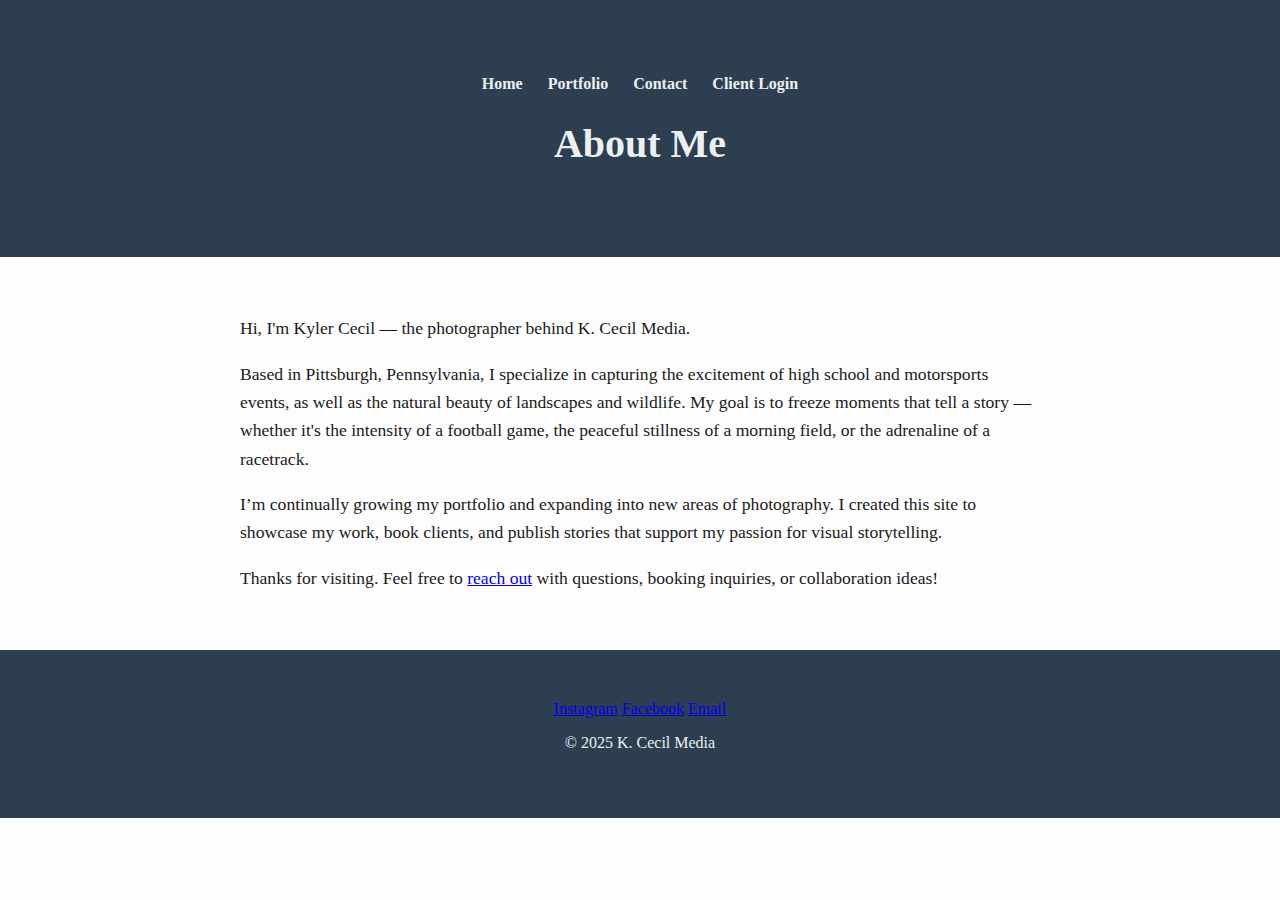
<file: about-me.html>
<!DOCTYPE html>
<html lang="en">
<head>
  <meta charset="UTF-8" />
  <meta name="viewport" content="width=device-width, initial-scale=1.0" />
  <title>About Me | K. Cecil Media</title>
  <link rel="stylesheet" href="style.css">
</head>
<body>
  <header>
    <nav>
      <ul>
        <li><a href="index.html">Home</a></li>
        <li><a href="portfolio.html">Portfolio</a></li>
        <li><a href="contact.html">Contact</a></li>
        <li><a href="gallery/john-smith-92gf7.html">Client Login</a></li>
      </ul>
    </nav>
    <div class="header-content">
      <h1>About Me</h1>
    </div>
  </header>

  <section style="max-width: 800px; margin: 0 auto; padding: 40px 20px; font-size: 1.1rem; line-height: 1.6;">
    <p>Hi, I'm Kyler Cecil — the photographer behind K. Cecil Media.</p>

    <p>Based in Pittsburgh, Pennsylvania, I specialize in capturing the excitement of high school and motorsports events, as well as the natural beauty of landscapes and wildlife. My goal is to freeze moments that tell a story — whether it's the intensity of a football game, the peaceful stillness of a morning field, or the adrenaline of a racetrack.</p>

    <p>I’m continually growing my portfolio and expanding into new areas of photography. I created this site to showcase my work, book clients, and publish stories that support my passion for visual storytelling.</p>

    <p>Thanks for visiting. Feel free to <a href="contact.html">reach out</a> with questions, booking inquiries, or collaboration ideas!</p>
  </section>

  <footer>
    <div class="social-links">
      <a href="https://instagram.com/kcecil.creatives" target="_blank">Instagram</a>
      <a href="https://www.facebook.com/kyler.cecil.9" target="_blank">Facebook</a>
      <a href="mailto:kylercecil11@gmail.com">Email</a>
    </div>
    <p>&copy; 2025 K. Cecil Media</p>
  </footer>
</body>
</html>
</file>
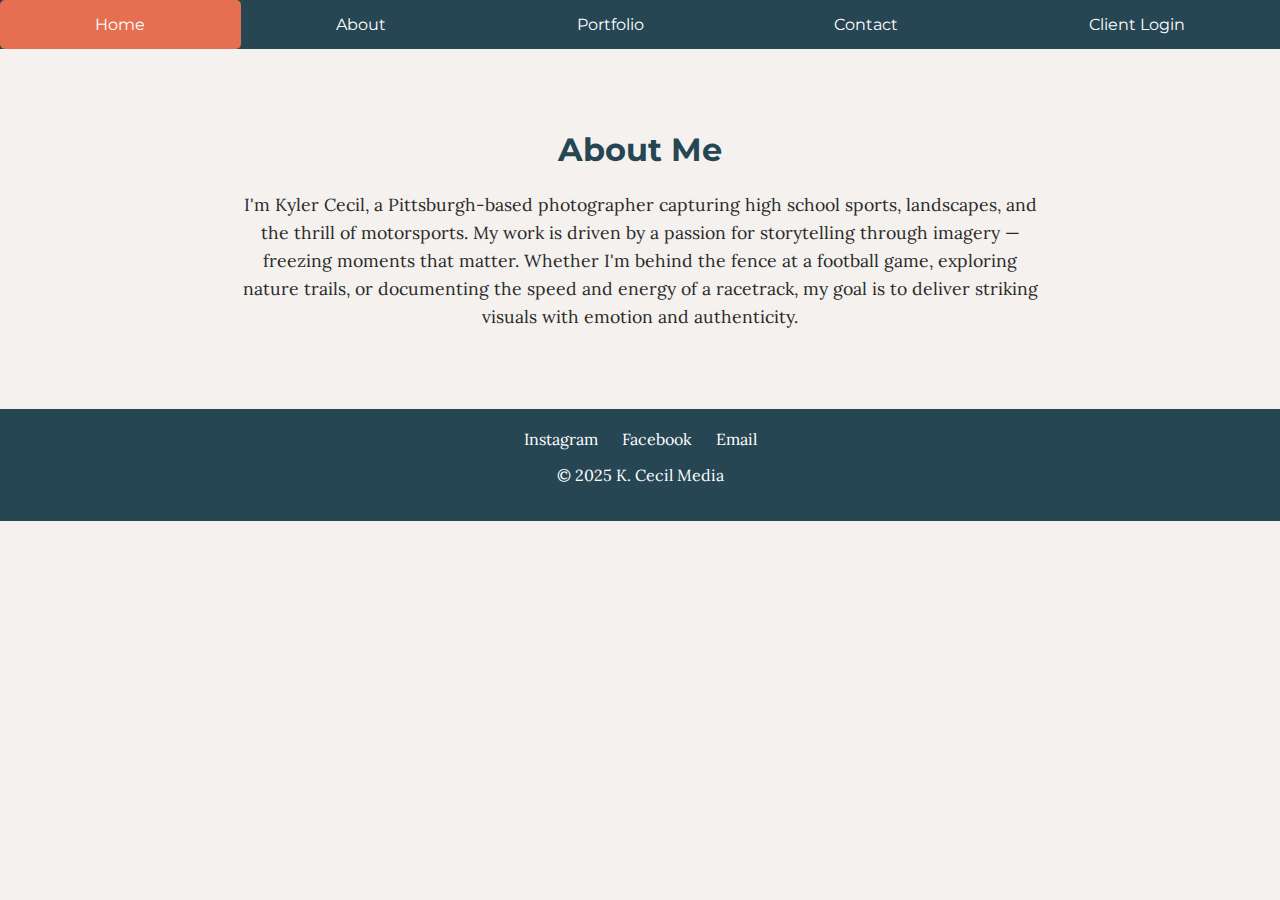
<file: about.html>
<!DOCTYPE html>
<html lang="en">
<head>
  <meta charset="UTF-8">
  <meta name="viewport" content="width=device-width, initial-scale=1.0">
  <title>About | K. Cecil Media</title>
  <link rel="preconnect" href="https://fonts.googleapis.com">
  <link rel="preconnect" href="https://fonts.gstatic.com" crossorigin>
  <link href="https://fonts.googleapis.com/css2?family=Lora&family=Montserrat:wght@600&display=swap" rel="stylesheet">
  <style>
    body {
      background-color: #f4f1ee;
      color: #2a2a2a;
      font-family: 'Lora', serif;
      margin: 0;
      padding: 0;
    }
    header nav ul {
      background-color: #264653;
      list-style: none;
      padding: 0;
      margin: 0;
      display: flex;
      justify-content: center;
      flex-wrap: wrap;
    }
    header nav ul li {
      flex: 1 1 auto;
      text-align: center;
    }
    header nav ul li a {
      color: #ffffff;
      text-decoration: none;
      font-family: 'Montserrat', sans-serif;
      padding: 15px 10px;
      display: block;
    }
    header nav ul li a:hover {
      background-color: #e76f51;
      border-radius: 5px;
    }
    .about-section {
      padding: 60px 20px;
      max-width: 800px;
      margin: 0 auto;
      text-align: center;
    }
    .about-section h1 {
      font-size: 2rem;
      font-family: 'Montserrat', sans-serif;
      color: #264653;
    }
    .about-section p {
      font-size: 1.1rem;
      margin-top: 20px;
      line-height: 1.6;
    }
    footer {
      text-align: center;
      padding: 20px;
      background-color: #264653;
      color: white;
    }
    .social-links a {
      color: #ffffff;
      margin: 0 10px;
      text-decoration: none;
    }
    .social-links a:hover {
      color: #e76f51;
    }
  </style>
</head>
<body>
  <header>
    <nav>
      <ul>
        <li><a href="index.html">Home</a></li>
        <li><a href="about.html">About</a></li>
        <li><a href="portfolio.html">Portfolio</a></li>
        <li><a href="contact.html">Contact</a></li>
        <li><a href="gallery/john-smith-92gf7.html">Client Login</a></li>
      </ul>
    </nav>
  </header>

  <main>
    <section class="about-section">
      <h1>About Me</h1>
      <p>
        I'm Kyler Cecil, a Pittsburgh-based photographer capturing high school sports, landscapes, and the thrill of motorsports. My work is driven by a passion for storytelling through imagery — freezing moments that matter. Whether I'm behind the fence at a football game, exploring nature trails, or documenting the speed and energy of a racetrack, my goal is to deliver striking visuals with emotion and authenticity.
      </p>
    </section>
  </main>

  <footer>
    <div class="social-links">
      <a href="https://instagram.com/kcecil.creatives" target="_blank">Instagram</a>
      <a href="https://www.facebook.com/kyler.cecil.9" target="_blank">Facebook</a>
      <a href="mailto:kylercecil11@gmail.com">Email</a>
    </div>
    <p>&copy; 2025 K. Cecil Media</p>
  </footer>
</body>
</html>
</file>
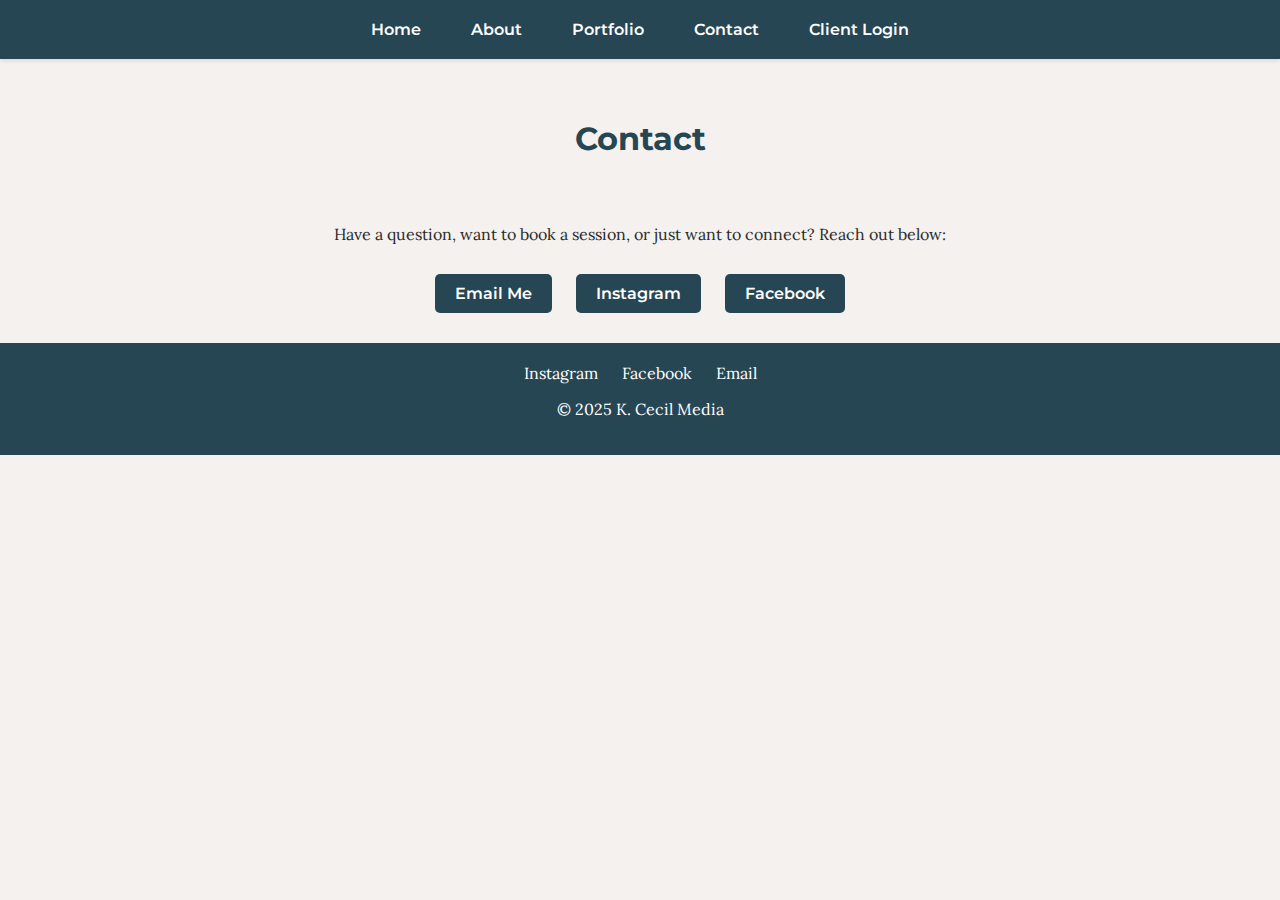
<file: contact.html>
<!DOCTYPE html>
<html lang="en">
<head>
  <meta charset="UTF-8" />
  <meta name="viewport" content="width=device-width, initial-scale=1.0" />
  <title>Contact | K. Cecil Media</title>
  <link rel="preconnect" href="https://fonts.googleapis.com" />
  <link rel="preconnect" href="https://fonts.gstatic.com" crossorigin />
  <link href="https://fonts.googleapis.com/css2?family=Lora&family=Montserrat:wght@600&display=swap" rel="stylesheet" />
  <style>
    body {
      background-color: #f4f1ee;
      color: #2a2a2a;
      font-family: 'Lora', serif;
      margin: 0;
      padding: 0;
    }
    nav {
      background-color: #264653;
      padding: 10px 0;
      box-shadow: 0 2px 4px rgba(0, 0, 0, 0.1);
    }
    nav ul {
      list-style: none;
      margin: 0;
      padding: 0;
      display: flex;
      justify-content: center;
      flex-wrap: wrap;
    }
    nav ul li {
      margin: 0 10px;
    }
    nav ul li a {
      color: #ffffff;
      text-decoration: none;
      font-family: 'Montserrat', sans-serif;
      font-weight: 600;
      padding: 10px 15px;
      display: inline-block;
    }
    nav ul li a:hover {
      background-color: #e76f51;
      border-radius: 5px;
    }
    .hero {
      text-align: center;
      padding: 60px 20px 30px;
    }
    .hero h1 {
      font-family: 'Montserrat', sans-serif;
      color: #264653;
      font-size: 2rem;
      margin: 0;
    }
    .contact-info {
      text-align: center;
      padding: 20px;
    }
    .contact-info p {
      margin-bottom: 20px;
    }
    .contact-buttons a {
      display: inline-block;
      background-color: #264653;
      color: white;
      padding: 10px 20px;
      margin: 10px;
      border-radius: 5px;
      text-decoration: none;
      font-family: 'Montserrat', sans-serif;
      font-weight: 600;
    }
    .contact-buttons a:hover {
      background-color: #e76f51;
    }
    footer {
      text-align: center;
      padding: 20px;
      background-color: #264653;
      color: white;
    }
    .social-links a {
      color: #ffffff;
      margin: 0 10px;
      text-decoration: none;
    }
    .social-links a:hover {
      color: #e76f51;
    }
  </style>
</head>
<body>
  <nav>
    <ul>
      <li><a href="index.html">Home</a></li>
      <li><a href="about.html">About</a></li>
      <li><a href="portfolio.html">Portfolio</a></li>
      <li><a href="contact.html">Contact</a></li>
      <li><a href="gallery/john-smith-92gf7.html">Client Login</a></li>
    </ul>
  </nav>

  <header class="hero">
    <h1>Contact</h1>
  </header>

  <section class="contact-info">
    <p>Have a question, want to book a session, or just want to connect? Reach out below:</p>
    <div class="contact-buttons">
      <a href="mailto:kylercecil11@gmail.com">Email Me</a>
      <a href="https://instagram.com/kcecil.creatives" target="_blank">Instagram</a>
      <a href="https://www.facebook.com/kyler.cecil.9" target="_blank">Facebook</a>
    </div>
  </section>

  <footer>
    <div class="social-links">
      <a href="https://instagram.com/kcecil.creatives" target="_blank">Instagram</a>
      <a href="https://www.facebook.com/kyler.cecil.9" target="_blank">Facebook</a>
      <a href="mailto:kylercecil11@gmail.com">Email</a>
    </div>
    <p>&copy; 2025 K. Cecil Media</p>
  </footer>
</body>
</html>
</file>
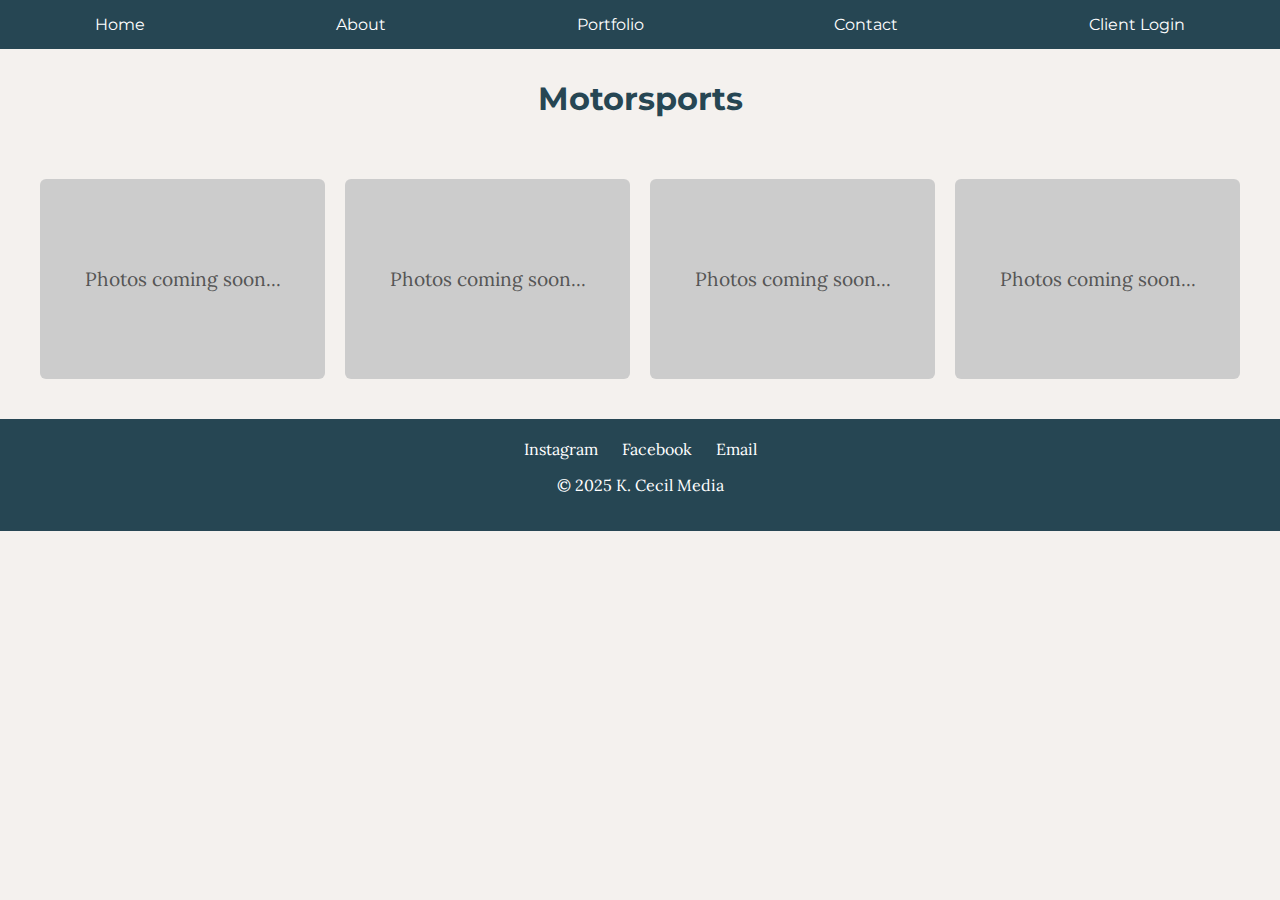
<file: motorsports.html>
<!DOCTYPE html>
<html lang="en">
<head>
  <meta charset="UTF-8">
  <meta name="viewport" content="width=device-width, initial-scale=1.0">
  <title>Motorsports | K. Cecil Media</title>
  <link rel="preconnect" href="https://fonts.googleapis.com">
  <link rel="preconnect" href="https://fonts.gstatic.com" crossorigin>
  <link href="https://fonts.googleapis.com/css2?family=Lora&family=Montserrat:wght@600&display=swap" rel="stylesheet">
  <style>
    body {
      background-color: #f4f1ee;
      color: #2a2a2a;
      font-family: 'Lora', serif;
      margin: 0;
      padding: 0;
    }
    header nav ul {
      background-color: #264653;
      list-style: none;
      padding: 0;
      margin: 0;
      display: flex;
      justify-content: center;
      flex-wrap: wrap;
    }
    header nav ul li {
      flex: 1 1 auto;
      text-align: center;
    }
    header nav ul li a {
      color: #ffffff;
      text-decoration: none;
      font-family: 'Montserrat', sans-serif;
      padding: 15px 10px;
      display: block;
    }
    header nav ul li a:hover {
      background-color: #e76f51;
      border-radius: 5px;
    }
    .header-content h1 {
      text-align: center;
      font-family: 'Montserrat', sans-serif;
      color: #264653;
      margin-top: 30px;
    }
    .gallery {
      display: grid;
      grid-template-columns: repeat(auto-fill, minmax(280px, 1fr));
      gap: 20px;
      padding: 40px 20px;
      max-width: 1200px;
      margin: 0 auto;
    }
    .gallery .placeholder {
      width: 100%;
      height: 200px;
      background-color: #ccc;
      border-radius: 6px;
      display: flex;
      align-items: center;
      justify-content: center;
      font-size: 1.2rem;
      color: #555;
    }
    footer {
      text-align: center;
      padding: 20px;
      background-color: #264653;
      color: white;
    }
    .social-links a {
      color: #ffffff;
      margin: 0 10px;
      text-decoration: none;
    }
    .social-links a:hover {
      color: #e76f51;
    }
  </style>
</head>
<body>
  <header>
    <nav>
      <ul>
        <li><a href="index.html">Home</a></li>
        <li><a href="about.html">About</a></li>
        <li><a href="portfolio.html">Portfolio</a></li>
        <li><a href="contact.html">Contact</a></li>
        <li><a href="gallery/john-smith-92gf7.html">Client Login</a></li>
      </ul>
    </nav>
    <div class="header-content">
      <h1>Motorsports</h1>
    </div>
  </header>

  <section class="gallery">
    <div class="placeholder">Photos coming soon...</div>
    <div class="placeholder">Photos coming soon...</div>
    <div class="placeholder">Photos coming soon...</div>
    <div class="placeholder">Photos coming soon...</div>
  </section>

  <footer>
    <div class="social-links">
      <a href="https://instagram.com/kcecil.creatives" target="_blank">Instagram</a>
      <a href="https://www.facebook.com/kyler.cecil.9" target="_blank">Facebook</a>
      <a href="mailto:kylercecil11@gmail.com">Email</a>
    </div>
    <p>&copy; 2025 K. Cecil Media</p>
  </footer>
</body>
</html>
</file>
<file: style.css>
:root {
  --bg-color: #fdfdfd;
  --text-color: #1a1a1a;
  --header-footer-bg: #2c3e50;
  --header-footer-text: #ecf0f1;
  --accent-color: #e67e22;
  --accent-hover: #d35400;
  --button-radius: 8px;
  --section-padding-vertical: 50px;
  --section-padding-horizontal: 25px;
}

/* Base styles */
body {
  margin: 0;
  font-family: 'Georgia', serif;
  background-color: var(--bg-color);
  color: var(--text-color);
}

/* Header & Navigation */
header {
  background-color: var(--header-footer-bg);
  color: var(--header-footer-text);
  padding: calc(var(--section-padding-vertical) * 1.5) var(--section-padding-horizontal);
}
nav ul {
  list-style: none;
  display: flex;
  justify-content: center;
  margin: 0;
  padding: 0;
  gap: 25px;
}
nav a {
  color: var(--header-footer-text);
  text-decoration: none;
  font-weight: bold;
}
nav a:hover {
  text-decoration: underline;
}

/* Header content */
.header-content {
  text-align: center;
  max-width: 800px;
  margin: 0 auto;
}
.header-content h1 {
  margin-bottom: 15px;
  font-size: 2.5rem;
}
.header-content p {
  font-size: 1.1rem;
  margin-bottom: 20px;
}

/* Button style */
.button {
  background-color: var(--accent-color);
  color: var(--header-footer-text);
  padding: 14px 28px;
  border: none;
  border-radius: var(--button-radius);
  font-size: 1rem;
  font-weight: bold;
  cursor: pointer;
  text-decoration: none;
  transition: background-color 0.3s ease;
}
.button:hover {
  background-color: var(--accent-hover);
}

/* Portfolio grid */
.portfolio-grid {
  display: grid;
  grid-template-columns: repeat(auto-fill, minmax(300px, 1fr));
  gap: 30px;
  max-width: 1200px;
  margin: 0 auto;
  padding: var(--section-padding-vertical) var(--section-padding-horizontal);
}
.portfolio-block {
  text-align: center;
}
.portfolio-block img {
  width: 100%;
  border-radius: 10px;
  display: block;
}
.portfolio-block h2 {
  margin-top: 10px;
  font-size: 1.2rem;
}

/* Footer */
footer {
  background-color: var(--header-footer-bg);
  color: var(--header-footer-text);
  text-align: center;
  padding: var(--section-padding-vertical) var(--section-padding-horizontal);
}

/* Responsive tweaks */
@media (max-width: 768px) {
  .header-content h1 {
    font-size: 2rem;
  }
}
</file>
